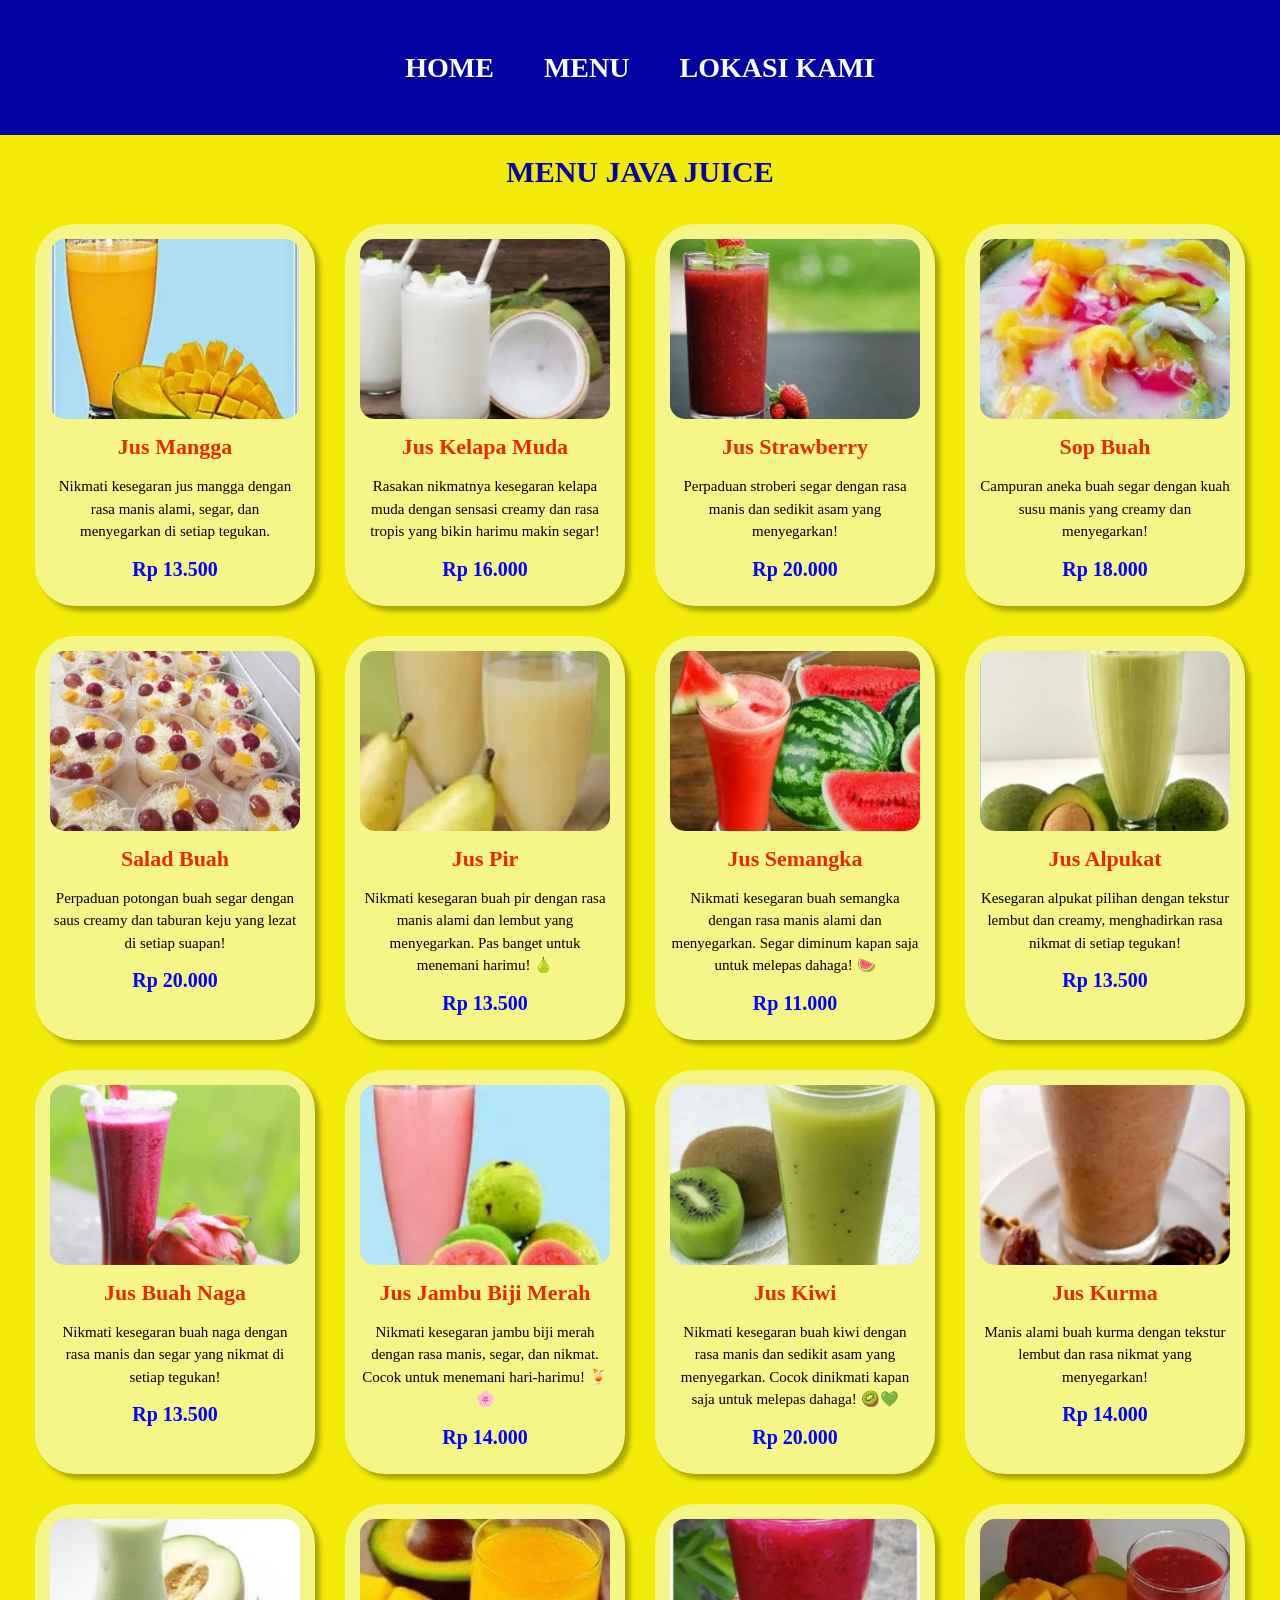
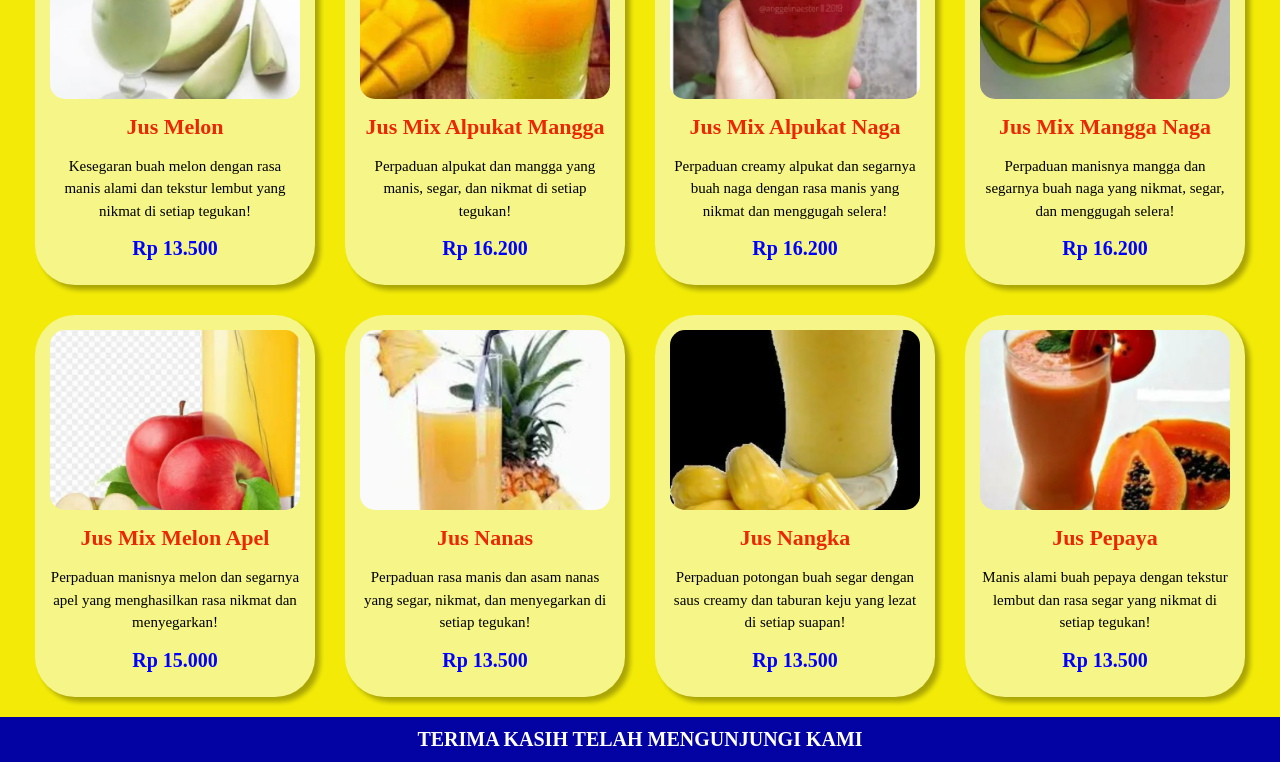
<file: daftarmenu.html>
<html>
    <head>
        <title>MENU KAMI</title>
        <link rel="stylesheet" href="lekezzz.css" />
    </head>
    <body>
      <div class="container">
        <!-- NAVIGATION BAR -->
        <div class="container-navbar">
          <ul class="ul-navbar">
            <li class="li-navbar">
           <a href="index.html" class="a-navbar">HOME</a>
            </li>
            <li class="li-navbar">
              <a href="daftarmenu.html" class="a-navbar">MENU</a>
            <li class="li-navbar">
              <a href="lokasi.html" class="a-navbar">LOKASI KAMI</a>
            </li>
          </ul>            
        </div>
        <!-- NAVIGATION BAR SELESAI -->

         <!-- CONTENT MENU -->
        <div class="container-menu">

            <h1 class="judul-menu">MENU JAVA JUICE</h1>

            <div class="menu-list">

                <!-- MENU 1 -->
                <div class="menu-card">
                    <img src="Jus Mangga.webp" class="gambar-menu">

                    <h2>Jus Mangga</h2>

                    <p>
                     Nikmati kesegaran jus mangga dengan rasa manis alami, segar, dan menyegarkan di setiap tegukan.
                    </p>
                    <h3>Rp 13.500</h3>
                </div>

                <!-- MENU 2 -->
                <div class="menu-card">
                    <img src="Jus Kelapa.webp" class="gambar-menu">

                    <h2>Jus Kelapa Muda</h2>

                    <p>
                     Rasakan nikmatnya kesegaran kelapa muda dengan sensasi creamy dan rasa tropis yang bikin harimu makin segar!
                    </p>

                    <h3>Rp 16.000</h3>
                </div>

                <!-- MENU 3 -->
                <div class="menu-card">
                    <img src="Jus strawberry.webp" class="gambar-menu">

                    <h2>Jus Strawberry</h2>

                    <p>
                     Perpaduan stroberi segar dengan rasa manis dan sedikit asam yang menyegarkan!
                    </p>

                    <h3>Rp 20.000</h3>
                </div>

                 <!-- MENU 4 -->
                <div class="menu-card">
                    <img src="Sop Buah.webp" class="gambar-menu">
                    <h2>Sop Buah</h2>
                    <p>
                     Campuran aneka buah segar dengan kuah susu manis yang creamy dan menyegarkan!
                    </p>
                    <h3>Rp 18.000</h3>
                </div>

                <!-- MENU 5 -->
                <div class="menu-card">
                    <img src="Salad Buah.webp" class="gambar-menu">
                    <h2>Salad Buah</h2>
                    <p>
                     Perpaduan potongan buah segar dengan saus creamy dan taburan keju yang lezat di setiap suapan!
                    </p>
                    <h3>Rp 20.000</h3>
                </div>

                 <!-- MENU 6 -->
                <div class="menu-card">
                    <img src="Jus pir.jpeg" class="gambar-menu">
                    <h2>Jus Pir</h2>
                    <p>
                     Nikmati kesegaran buah pir dengan rasa manis alami dan lembut yang menyegarkan. Pas banget untuk menemani harimu! 🍐                     </p>
                    <h3>Rp 13.500</h3>
                </div>

                 <!-- MENU 7 -->
                <div class="menu-card">
                    <img src="Jus Semangka.jpeg" class="gambar-menu">
                    <h2>Jus Semangka</h2>
                    <p>
                     Nikmati kesegaran buah semangka dengan rasa manis alami dan menyegarkan. Segar diminum kapan saja untuk melepas dahaga! 🍉
                    </p>
                    <h3>Rp 11.000</h3>
                </div>

                 <!-- MENU 8 -->
                <div class="menu-card">
                    <img src="Jus Alpukat.jpeg" class="gambar-menu">
                    <h2>Jus Alpukat</h2>
                    <p>
                     Kesegaran alpukat pilihan dengan tekstur lembut dan creamy, menghadirkan rasa nikmat di setiap tegukan!               
                    </p>
                    <h3>Rp 13.500</h3>
                </div>

                 <!-- MENU 9 -->
                <div class="menu-card">
                    <img src="Jus Buah Naga.jpeg" class="gambar-menu">
                    <h2>Jus Buah Naga</h2>
                    <p>
                     Nikmati kesegaran buah naga dengan rasa manis dan segar yang nikmat di setiap tegukan!
                    </p>
                    <h3>Rp 13.500</h3>
                </div>

                 <!-- MENU 10 -->
                <div class="menu-card">
                    <img src="Jus Jambu Biiji Merah.jpeg" class="gambar-menu">
                    <h2>Jus Jambu Biji Merah</h2>
                    <p>
                     Nikmati kesegaran jambu biji merah dengan rasa manis, segar, dan nikmat. Cocok untuk menemani hari-harimu! 🍹🌸
                    </p>
                    <h3>Rp 14.000</h3>
                </div>

                 <!-- MENU 11 -->
                <div class="menu-card">
                    <img src="Jus Kiwi.jpeg" class="gambar-menu">
                    <h2>Jus Kiwi</h2>
                    <p>
                     Nikmati kesegaran buah kiwi dengan rasa manis dan sedikit asam yang menyegarkan. Cocok dinikmati kapan saja untuk melepas dahaga! 🥝💚
                    <h3>Rp 20.000</h3>
                </div>

                 <!-- MENU 12 -->
                <div class="menu-card">
                    <img src="Jus Kurma.jpeg" class="gambar-menu">
                    <h2>Jus Kurma</h2>
                    <p>
                     Manis alami buah kurma dengan tekstur lembut dan rasa nikmat yang menyegarkan!
                    </p>
                    <h3>Rp 14.000</h3>
                </div>

                 <!-- MENU 13 -->
                <div class="menu-card">
                    <img src="Jus Melon.jpeg" class="gambar-menu">
                    <h2>Jus Melon</h2>
                    <p>
                     Kesegaran buah melon dengan rasa manis alami dan tekstur lembut yang nikmat di setiap tegukan!
                    <h3>Rp 13.500</h3>
                </div>

                 <!-- MENU 14 -->
                <div class="menu-card">
                    <img src="Jus Mix Alpukat Mangga.jpeg" class="gambar-menu">
                    <h2>Jus Mix Alpukat Mangga</h2>
                    <p>
                     Perpaduan alpukat dan mangga yang manis, segar, dan nikmat di setiap tegukan!
                    </p>
                    <h3>Rp 16.200</h3>
                </div>

                 <!-- MENU 15 -->
                <div class="menu-card">
                    <img src="Jus Mix Alpukat Naga.jpeg" class="gambar-menu">
                    <h2>Jus Mix Alpukat Naga</h2>
                    <p>
                    Perpaduan creamy alpukat dan segarnya buah naga dengan rasa manis yang nikmat dan menggugah selera!
                    </p>
                    <h3>Rp 16.200</h3>
                </div>

                 <!-- MENU 16 -->
                <div class="menu-card">
                    <img src="Jus Mix Mangga Naga.jpeg" class="gambar-menu">
                    <h2>Jus Mix Mangga Naga</h2>
                    <p>
                     Perpaduan manisnya mangga dan segarnya buah naga yang nikmat, segar, dan menggugah selera!
                    <h3>Rp 16.200</h3>
                </div>

                 <!-- MENU 17 -->
                <div class="menu-card">
                    <img src="Jus Mix Melon Apel.jpeg" class="gambar-menu">
                    <h2>Jus Mix Melon Apel</h2>
                    <p>
                     Perpaduan manisnya melon dan segarnya apel yang menghasilkan rasa nikmat dan menyegarkan!
                    <h3>Rp 15.000</h3>
                </div>

                 <!-- MENU 18 -->
                <div class="menu-card">
                    <img src="Jus Nanas.jpeg" class="gambar-menu">
                    <h2>Jus Nanas</h2>
                    <p>
                     Perpaduan rasa manis dan asam nanas yang segar, nikmat, dan menyegarkan di setiap tegukan!
                    </p>
                    <h3>Rp 13.500</h3>
                </div>

                 <!-- MENU 19 -->
                <div class="menu-card">
                    <img src="Jus Nangka.jpeg" class="gambar-menu">
                    <h2>Jus Nangka</h2>
                    <p>
                     Perpaduan potongan buah segar dengan saus creamy dan taburan keju yang lezat di setiap suapan!
                    </p>
                    <h3>Rp 13.500</h3>
                </div>

                 <!-- MENU 20 -->
                <div class="menu-card">
                    <img src="Jus Pepaya.jpeg" class="gambar-menu">
                    <h2>Jus Pepaya</h2>
                    <p>
                     Manis alami buah pepaya dengan tekstur lembut dan rasa segar yang nikmat di setiap tegukan!
                    </p>
                    <h3>Rp 13.500</h3>
                </div>
            </div>
        </div>
        <!-- CONTENT MENU END -->


        <!-- FOOTER -->
        <div class="container-footer">
            <h1 class="h1-footer">
                TERIMA KASIH TELAH MENGUNJUNGI KAMI
            </h1>
        </div>
        <!-- FOOTER END -->

    </div>

</body>
</html>
</file>
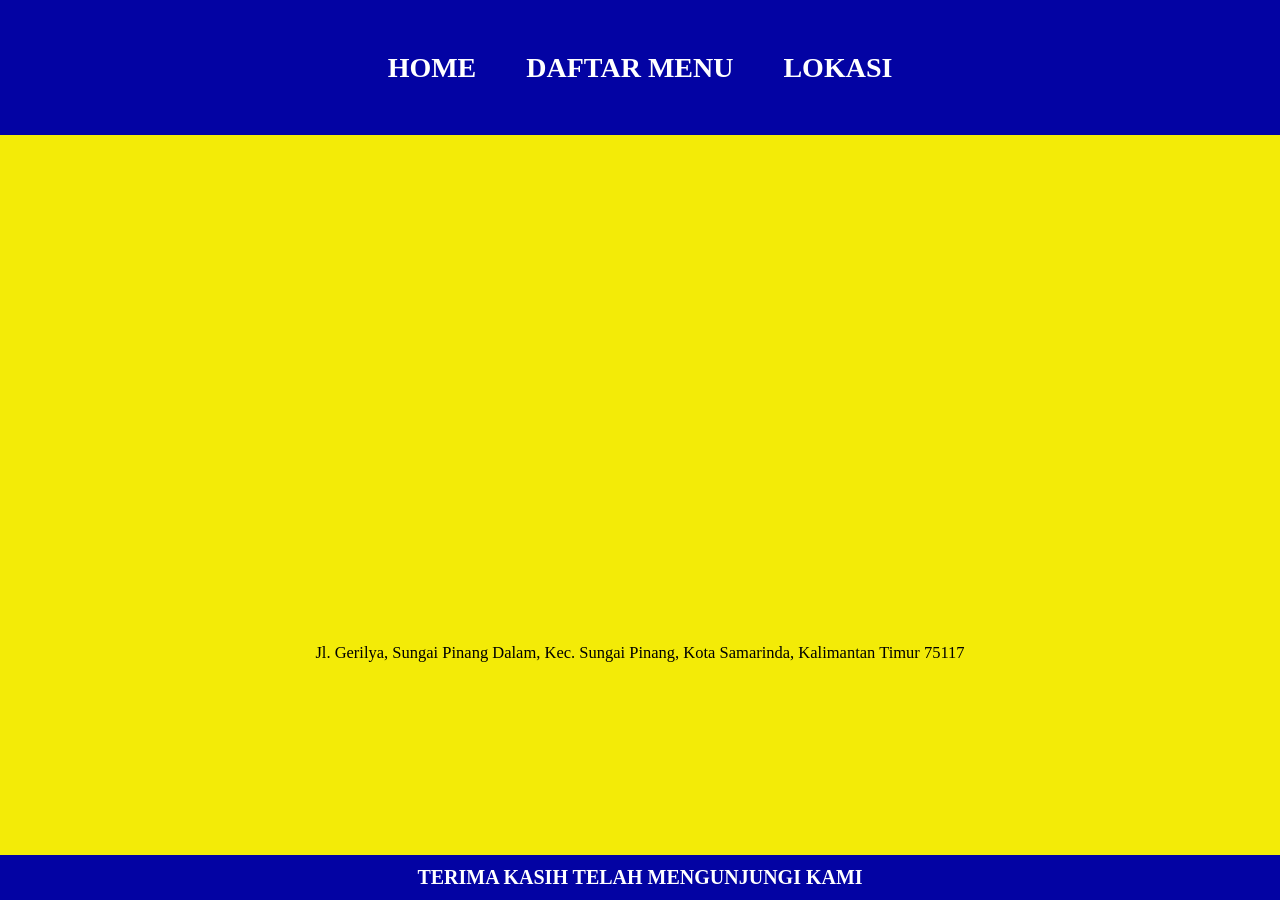
<file: lokasi.html>
<html>
    <head>
        <title>LOKASI KAMI</title>
        <link rel="stylesheet" href="lekezzz.css" />
    </head>
    <body>
      <div class="container">
        <!-- NAVIGATION BAR -->
        <div class="container-navbar">
          <ul class="ul-navbar">
           <li class="li-navbar">
            <a href="index.html" class="a-navbar">HOME</a>
          </li>
             <li class="li-navbar">
              <a href="daftarmenu.html" class="a-navbar">DAFTAR MENU</a>
            </li>
            <li class="li-navbar">
              <a href="lokasi.html" class="a-navbar">LOKASI</a>
            </li>
          </ul>            
        </div>
        <!-- NAVIGATION BAR SELESAI -->

        <!-- CONTENT 1 -->
        <div class="container-content">
          <iframe
          src="https://www.google.com/maps/embed?pb=!1m18!1m12!1m3!1d189.93817786640653!2d117.16936206746017!3d-0.4843235999999899!2m3!1f0!2f0!3f0!3m2!1i1024!2i768!4f13.1!3m3!1m2!1s0x2df67f0065d48e25%3A0xb3ed6f568c71db7c!2sJava%20Juice!5e1!3m2!1sen!2sid!4v1793849707157!5m2!1sen!2sid"
            width="650"
            height="300"
            style="border:0" border-radius: 12px; width:80%; max-widht: 600px;
            allowfullscreen=""
            loading="lazy"
            referrerpolicy="no-referrer-when-downgrade">
          </iframe>

          <p style="text-align: center; margin-top: 15px; font-size: 16.5px;">
            Jl. Gerilya, Sungai Pinang Dalam, Kec. Sungai Pinang, Kota Samarinda, Kalimantan Timur 75117
          </p>
        </div>

        <!-- CONTENT 1 END -->

        <!-- FOOTER -->
        <div class="container-footer">
          <h1 class="h1-footer">TERIMA KASIH TELAH MENGUNJUNGI KAMI</h1> 
        </div>
        <!-- FOOTER END -->
         </div>
    </body>
</html>
</file>
<file: lekezzz.css>
*,
html {
  margin: 0; 
  padding: 0; 
}

.container {}

.container-navbar {
  background-color:rgb(3, 3, 163);
  width: 100%;   
  height: 15vh;
  display: flex;
    justify-content: center;
    align-items: center;
}

.ul-navbar {
   display: flex;
    justify-content: center;
    align-items: center;
    height: 50px;
    padding: 0;
    margin: 0 auto;
    width: 100%;
}

.li-navbar {
  list-style-type: none;
  padding: 20px;
  margin: 5px;
  color: white;
  font-size: 28;
}

.li-navbar:hover {
  background-color: rgb(42, 16, 136);
  transition: .7s ease-in-out;
  transition-delay: .3s;
  border-radius: 8px;
}

.a-navbar {
  color: white;
  text-decoration: none;
  font-weight: 800;
}

.container-content {
  background-color: #f3eb07;
  display: flex;
  flex-direction: column;
  justify-content: center;
  align-items: center;
  text-align: center;
  height: 80vh;
}

.a-content {
  color: black;
  text-decoration: none;
  font-size: 20px;
  width: 550px;
  height: 350px;
  display: flex;
  flex-direction: column;
  justify-content: space-evenly;
  align-items: center;
}

.img-content {
 width: 110%; 
 height: 110%;
}

.container-footer {
  height: 5vh;
  background-color: rgb(3, 3, 163);
  display: flex;
  justify-content: center;
  align-items: center;
}

.h1-footer {
  font-size: 20px;
  color: white;
}

.container-menu {
    background-color: #f3eb07;
    min-height: 80vh;
    padding: 20px 20px;
    text-align: center;
}

.judul-menu {
    color:rgb(3, 3, 163);
    font-size: 30px;
    margin-bottom: 35px;
}

.menu-list {
    display: flex;
    justify-content: center;
    align-items: stretch;
    gap: 30px;
    flex-wrap: wrap;
}

.menu-card {
    background-color: rgb(245, 245, 136);
    width: 250px;
    padding: 15px;
    border-radius: 40px;
    box-shadow: 5px 5px 5px rgba(0,0,0,0.3);
    text-align: center;
}

.gambar-menu {
    width: 100%;
    height: 180px;
    object-fit: cover;
    border-radius: 15px;
}

.menu-card h2 {
    font-size: 22px;
    margin: 15px 0;
    color: rgb(235, 40, 6);
}

.menu-card p {
    font-size: 15px;
    color: black;
    line-height: 1.5;
    margin-bottom: 15px;
}

.menu-card h3 {
    font-size: 20px;
    color: blue;
    margin-bottom: 10px;
}
</file>
